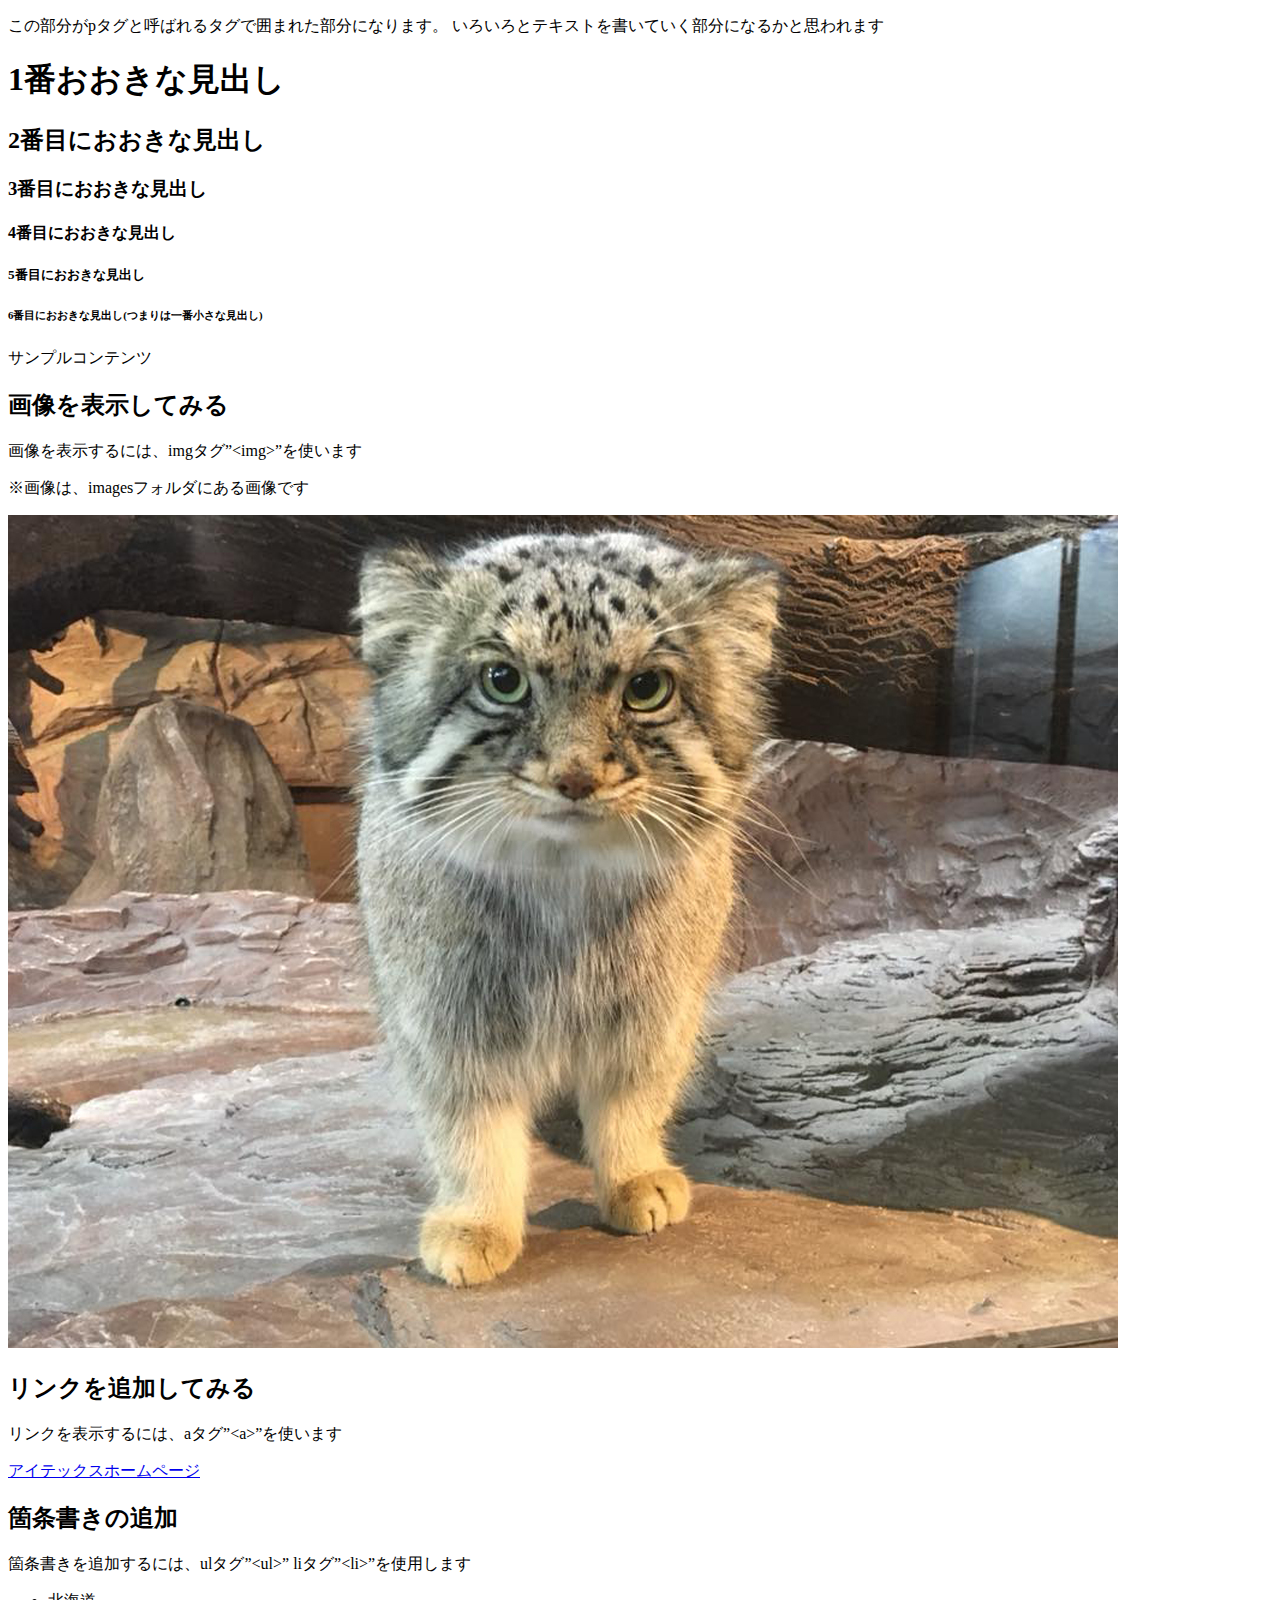
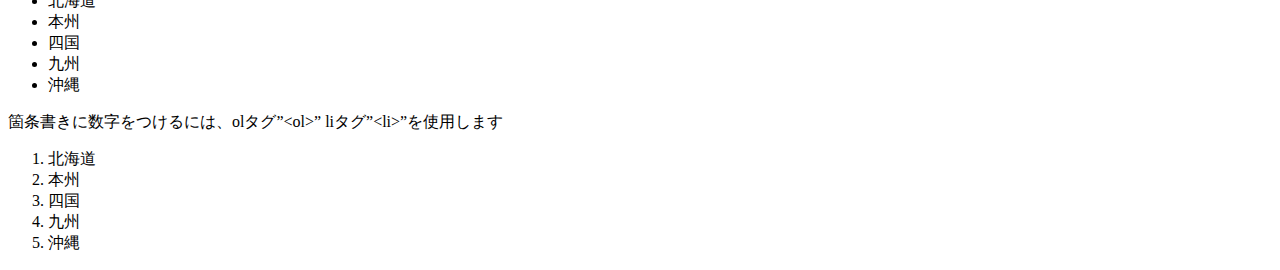
<file: index.html>
<!DOCTYPE html>
  <html lang="ja">
  <head>
    <meta charset="UTF-8">
    <meta name="viewport" content="width=device-width,initial-scale=1.0,minimum-scale=1.0">
    <title>サンプルコンテンツ</title>
  </head>
  <body>
    <p>
      この部分がpタグと呼ばれるタグで囲まれた部分になります。
      いろいろとテキストを書いていく部分になるかと思われます
    </p>
    <h1>1番おおきな見出し</h1>
    <h2>2番目におおきな見出し</h2>
    <h3>3番目におおきな見出し</h3>
    <h4>4番目におおきな見出し</h4>
    <h5>5番目におおきな見出し</h5>
    <h6>6番目におおきな見出し(つまりは一番小さな見出し)</h6>
    サンプルコンテンツ
    <br>

    <h2>画像を表示してみる</h2>
    <p>画像を表示するには、imgタグ”&lt;img&gt;”を使います</p>
    ※画像は、imagesフォルダにある画像です
    <p>
      <img src="../images/otocolobus_manul.jpg" alt="マヌルネコ" title="マヌルネコ">
    </p>
    <h2>リンクを追加してみる</h2>
    <p>リンクを表示するには、aタグ”&lt;a&gt;”を使います</p>
    <a href="http://www.itecs.co.jp/">アイテックスホームページ</a>

    <h2>箇条書きの追加</h2>
    <p>箇条書きを追加するには、ulタグ”&lt;ul&gt;” liタグ”&lt;li&gt;”を使用します</p>
    <ul>
      <li>北海道</li>
      <li>本州</li>
      <li>四国</li>
      <li>九州</li>
      <li>沖縄</li>
    </ul>

    <p>箇条書きに数字をつけるには、olタグ”&lt;ol&gt;” liタグ”&lt;li&gt;”を使用します</p>
    <ol>
      <li>北海道</li>
      <li>本州</li>
      <li>四国</li>
      <li>九州</li>
      <li>沖縄</li>
    </ol>
  </body>
</html>
</file>
